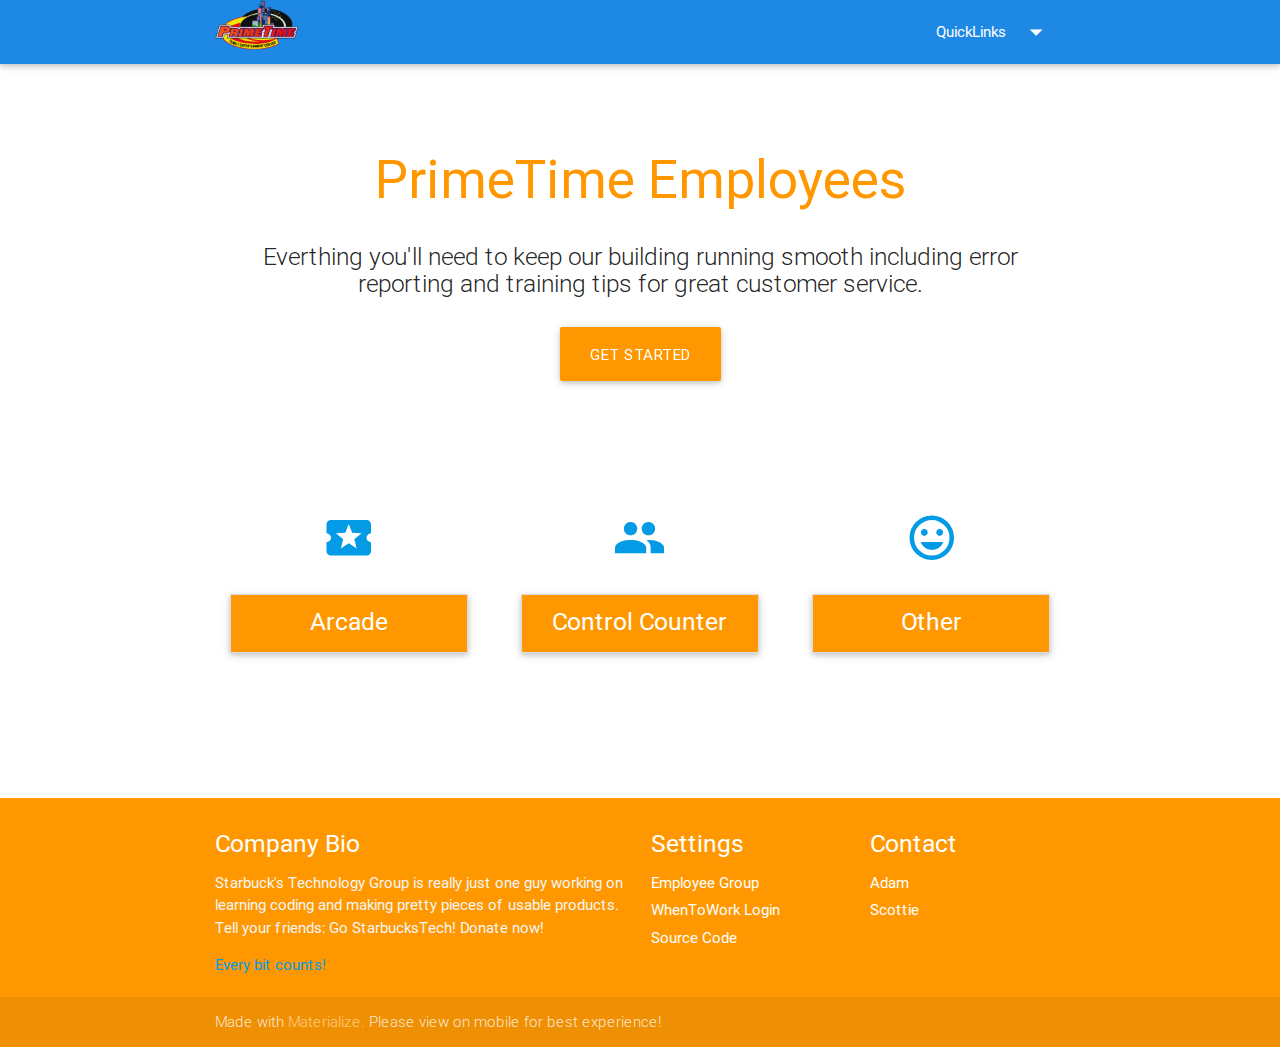
<file: index.html>
<!DOCTYPE html>
<html lang="en">
<head>
<meta charset="UTF-8">
  <meta http-equiv="Content-Type" content="text/html; charset=UTF-8"/>
  <meta name="viewport" content="width=device-width, initial-scale=1, maximum-scale=1.0, user-scalable=no"/>
  <title>PrimeTime Abilene Employees</title>
  <link rel="icon" href="img/ico.png">
  <!-- CSS  -->
  <link href="css/materialize.min.css" type="text/css" rel="stylesheet" media="screen,projection"/>
  <link href="css/style.css" type="text/css" rel="stylesheet" media="screen,projection"/>
</head>
<body>

  <!-- Dropdown Structure -->
  <ul id="dropdown1" class="dropdown-content">
    <li><a href="arcade/error"><i class="mdi-alert-error left tiny"></i>Arcade Errors</a></li>
    <li><a href="arcade/training"><i class="mdi-social-group-add left tiny"></i>Arcade Training</a></li>
    <li><a href="arcade/closing"><i class="mdi-device-access-time left tiny"></i>Arcade Closing</a></li>
    <li class="divider"></li>
    <li><a href="cc/error"><i class="mdi-alert-error left tiny"></i>CC Errors</a></li>
    <li class="divider"></li>
    <li><a href="other/error"><i class="mdi-alert-error left tiny"></i>Other Errors</a></li>
  </ul>

  <nav class="blue darken-1" role="navigation">
    <div class="container">
      <div class="nav-wrapper">
        <a id="logo-container" href="." class="brand-logo"><img src="img/PTLogo.png" style="height:50px"></a>
        <ul class="right hide-on-med-and-down">
          <li><a class="dropdown-button" href="#!" data-activates="dropdown1">QuickLinks<i class="mdi-navigation-arrow-drop-down right"></i></a></li>
        </ul>

<!--begin mobile nav-->

      <ul id="slide-out" class="side-nav">
        <li><p class="center"><a href="."><i class="mdi-action-home medium"></i></a></p></li>
        <li class="no-padding">
          <ul class="collapsible collapsible-accordion">
            <li>
              <a class="collapsible-header">Arcade<i class="mdi-navigation-arrow-drop-down"></i></a>
              <div class="collapsible-body">
                <ul>
                  <li><a href="arcade/error"><i class="mdi-alert-error left small"></i>Error Reporting</a></li>
                  <li><a href="arcade/training"><i class="mdi-social-group-add left small"></i>Training Checklist</a></li>
                  <li><a href="arcade/closing"><i class="mdi-device-access-time left small"></i>Closing Procedures</a></li>
                </ul>
              </div>
            </li>
          </ul>
        </li>
        <li class="no-padding">
         <ul class="collapsible collapsible-accordion">
           <li>
             <a class="collapsible-header">Control Counter<i class="mdi-navigation-arrow-drop-down"></i></a>
             <div class="collapsible-body">
               <ul>
                 <li><a href="cc/error"><i class="mdi-alert-error left small"></i>Error Reporting</a></li>
                 <li><a href="cc/training"><i class="mdi-social-group-add left small"></i>Training Checklist</a></li>
                 <li><a href="cc/closing"><i class="mdi-device-access-time left small"></i>Closing Procedures</a></li>
               </ul>
             </div>
           </li>
         </ul>
       </li>
       <li class="no-padding">
         <ul class="collapsible collapsible-accordion">
           <li>
             <a class="collapsible-header">Other<i class="mdi-navigation-arrow-drop-down"></i></a>
             <div class="collapsible-body">
               <ul>
                 <li><a href="other/error"><i class="mdi-alert-error left small"></i>Error Reporting</a></li>
                 <li><a href="other/training"><i class="mdi-social-group-add left small"></i>Training Checklist</a></li>
                 <li><a href="other/closing"><i class="mdi-device-access-time left small"></i>Closing Procedures</a></li>
               </ul>
             </div>
           </li>
         </ul>
       </li>
     </ul>
 <a href="#" data-activates="slide-out" class="button-collapse"><i class="mdi-navigation-menu"></i></a>

<!--end mobile nav-->

      </div>
    </div>
  </nav> <!--end nav-->

  <div class="section no-pad-bot" id="index-banner">
    <div class="container">
      <br><br>
      <h2 class="header center orange-text">PrimeTime Employees</h2>
      <div class="row center">
        <h5 class="header col s12 light">Everthing you'll need to keep our building running smooth including error reporting and training tips for great customer service.</h5>
      </div>
      <div class="row center">
        <a href="#main-section" id="download-button" class="btn-large waves-effect waves-light orange">Get Started</a>
      </div>
      <br><br>

    </div> <!--end container-->
  </div> <!--end banner-->


  <div class="container">
    <div class="section" id="main-section">

      <!--   Icon Section   -->
<!--       <div class="row">
        <div class="col s12 m4">
          <div class="icon-block">
            <h2 class="center light-blue-text"><a href="arcade"><i class="mdi-maps-local-attraction"></i></a></h2>
            <h5 class="center"><a class="waves-effect waves-light orange btn tooltipped" data-position="bottom" data-delay="50" data-tooltip="Arcade is the best" href="arcade">Arcade</a></h5>

            <p class="light center">Arcade games, redemption, laser tag and bumper cars</p>
          </div>
        </div>

        <div class="col s12 m4">
          <div class="icon-block">
            <h2 class="center light-blue-text"><a href="cc"><i class="mdi-social-group"></i></a></h2>
            <h6 class="center"><a class="waves-effect waves-light orange btn tooltipped" data-position="bottom" data-delay="50" data-tooltip="Control Counter" href="cc">Control Counter</a></h6>

            <p class="light center">Bowling, point of sale, snack bar and NASCAR</p>
          </div>
        </div>

        <div class="col s12 m4">
          <div class="icon-block">
            <h2 class="center light-blue-text"><a href="other"><i class="mdi-social-mood"></i></a></h2>
            <h5 class="center"><a class="waves-effect waves-light orange btn tooltipped" data-position="bottom" data-delay="50" data-tooltip="Outdoors and stuff" href="other">Other</a></h5>

            <p class="light center">Go carts, batting cages, and everything else</p>
          </div>
        </div>
      </div> -->


      <div class="row">
        <div class="col s12 m4">
            <div class="icon-block">
              <h2 class="center light-blue-text"><a href="arcade"><i class="mdi-maps-local-attraction"></i></a></h2>
              <ul class="collapsible orange" data-collapsible="accordion">
                <li>
                  <div class="collapsible-header orange"><h5 style="color:white" class="center">Arcade</h5></div>
                  <div class="collapsible-body blue darken-1">
                  <p><a style="color:white;" href="arcade/error"><i class="mdi-alert-error left small"></i>Error Reporting</a></p>
                  <p><a style="color:white;" href="arcade/training"><i class="mdi-social-group-add left small"></i>Training Checklist</a></p>
                  <p><a style="color:white;" href="arcade/closing"><i class="mdi-device-access-time left small"></i>Closing Procedures</a></p>
                  </div>
                </li>
              </ul>
            </div>
        </div>
        <div class="col s12 m4">
            <div class="icon-block">
              <h2 class="center light-blue-text"><a href="cc"><i class="mdi-social-group"></i></a></h2>
              <ul class="collapsible orange" data-collapsible="accordion">
                <li>
                  <div class="collapsible-header orange"><h5 style="color:white" class="center">Control Counter</h5></div>
                  <div class="collapsible-body blue darken-1">
                    <p><a style="color:white;" href="cc/error"><i class="mdi-alert-error left small"></i>Error Reporting</a></p>
                    <p><a style="color:white;" href="cc/training"><i class="mdi-social-group-add left small"></i>Training Checklist</a></p>
                    <p><a style="color:white;" href="cc/closing"><i class="mdi-device-access-time left small"></i>Closing Procedures</a></p>
                  </div>
                </li>
              </ul>
            </div>
        </div>
        <div class="col s12 m4">
            <div class="icon-block">
              <h2 class="center light-blue-text"><a href="other"><i class="mdi-social-mood"></i></a></h2>
              <ul class="collapsible orange" data-collapsible="accordion">
                <li>
                  <div class="collapsible-header orange"><h5 style="color:white" class="center">Other</h5></div>
                  <div class="collapsible-body blue darken-1">
                    <p><a style="color:white;" href="other"><i class="mdi-action-explore left"></i>Other Stuff</a></p>
                  </div>
                </li>
              </ul>
            </div>
        </div>
      </div>

    </div><!--end main section-->
    <br><br>

    <div class="section">

    </div>
  </div> <!--end container-->

  <footer class="page-footer orange">
    <div class="container">
      <div class="row">
        <div class="col l6 s12">
          <h5 class="white-text">Company Bio</h5>
          <p class="grey-text text-lighten-4">Starbuck's Technology Group is really just one guy working on learning coding and making pretty pieces of usable products. Tell your friends: Go StarbucksTech! Donate now!</p>
          <a href="https://www.coinbase.com/checkouts/8bcd265e743884217968ab35f632f0fd" target="_blank">Every bit counts!</a>

        </div>
        <div class="col l3 s12">
          <h5 class="white-text">Settings</h5>
          <ul>
            <li style="padding-bottom:5px;"><a class="white-text" href='https://www.facebook.com/groups/228830403837342/'>Employee Group</a></li>
            <li style="padding-bottom:5px;"><a class="white-text" href='https://whentowork.com/logins.htm'>WhenToWork Login</a></li>
            <li><a class="white-text" href="https://github.com/starbuckstech/ptdev">Source Code</a></li>

          </ul>
        </div>
        <div class="col l3 s12">
          <h5 class="white-text">Contact</h5>
          <ul>
            <li style="padding-bottom:5px;"><a class="white-text" href="mailto:adam@starbuckstech.com">Adam</a></li>
            <li><a class="white-text" href="mailto:scottie@primetimeabilene.com">Scottie</a></li>
          </ul>
        </div>
      </div>
    </div>
    <div class="footer-copyright">
      <div class="container">
      Made with <a class="orange-text text-lighten-3" href="http://materializecss.com">Materialize.</a> Please view on mobile for best experience!
    </div>
  </footer>

  <!--  Scripts-->
  <script src="https://code.jquery.com/jquery-2.1.1.min.js"></script>
  <script src="js/materialize.min.js"></script>
  <script src="js/init.js"></script>

  </body>
</html>
</file>
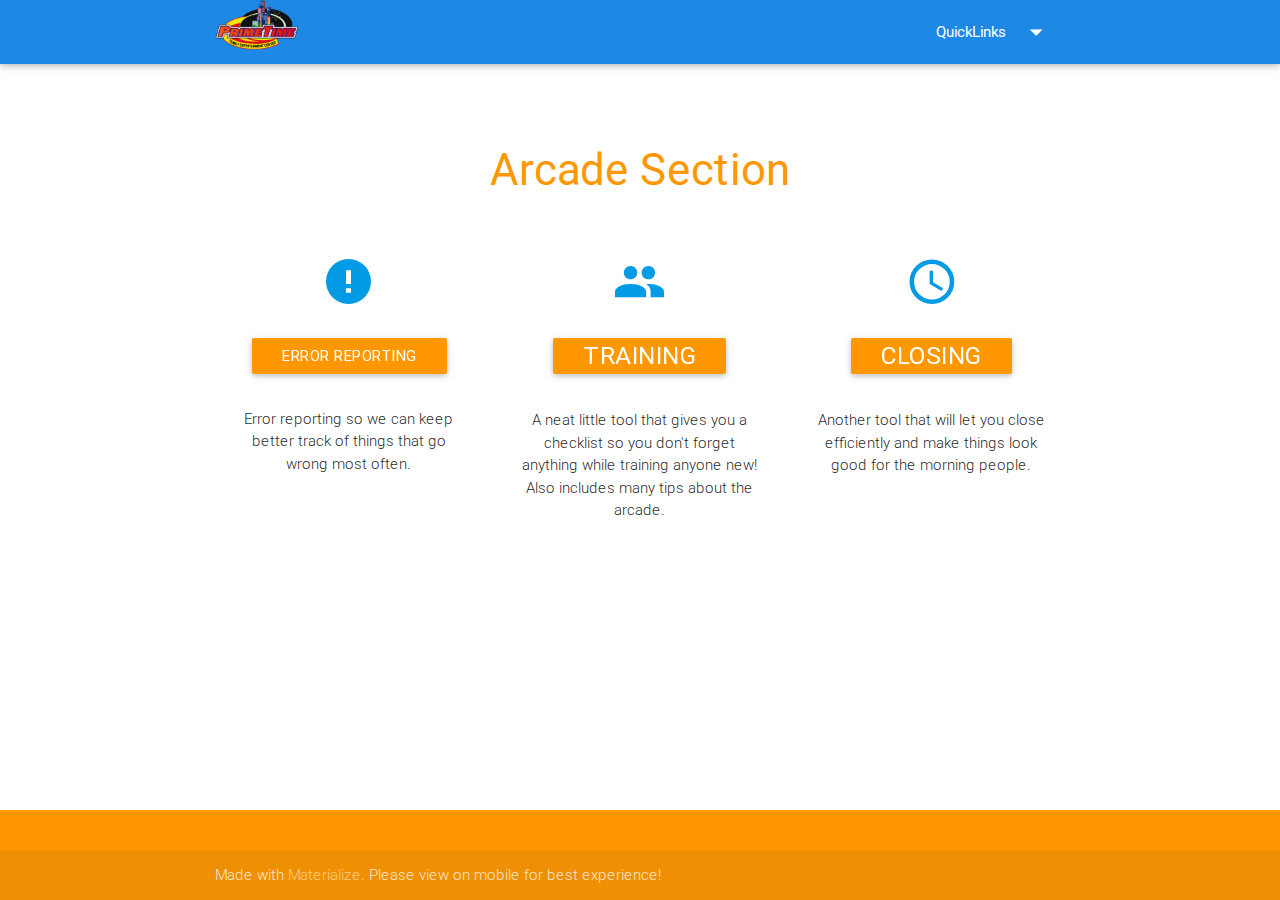
<file: arcade/index.html>
<!DOCTYPE html>
<html lang="en">
<head>
  <meta charset="UTF-8">
  <meta http-equiv="Content-Type" content="text/html; charset=UTF-8"/>
  <meta name="viewport" content="width=device-width, initial-scale=1, maximum-scale=1.0, user-scalable=no"/>
  <title>PrimeTime Abilene Employees</title>
  <link rel="icon" href="../img/ico.png">
  <!-- CSS  -->
  <link href="../css/materialize.min.css" type="text/css" rel="stylesheet" media="screen,projection"/>
  <link href="../css/style.css" type="text/css" rel="stylesheet" media="screen,projection"/>
</head>
<body>
<header>
  <script src="../header.js"></script>
</header>

<main>
  <div class="section no-pad-bot" id="index-banner">
    <div class="container">
      <br><br>
      <h3 class="header center orange-text">Arcade Section</h3>

    </div> <!--end container-->
  </div> <!--end banner-->


  <div class="container">
    <div class="section" id="main-section">

      <!--   Icon Section   -->
      <div class="row">
        <div class="col s12 m4">
          <div class="icon-block">
            <h2 class="center light-blue-text"><a href="error"><i class="mdi-alert-error"></i></a></h2>
            <h6 class="center"><a class="waves-effect waves-light orange btn" href="error">Error Reporting</a></h6>

            <p class="light center">Error reporting so we can keep better track of things that go wrong most often.</p>
          </div>
        </div>

        <div class="col s12 m4">
          <div class="icon-block">
            <h2 class="center light-blue-text"><a href="training"><i class="mdi-social-group"></i></a></h2>
            <h5 class="center"><a class="waves-effect waves-light orange btn" href="training">Training</a></h5>

            <p class="light center">A neat little tool that gives you a checklist so you don't forget anything while training anyone new! Also includes many tips about the arcade.</p>
          </div>
        </div>

        <div class="col s12 m4">
          <div class="icon-block">
            <h2 class="center light-blue-text"><a href="closing"><i class="mdi-device-access-time"></i></a></h2>
            <h5 class="center"><a class="waves-effect waves-light orange btn" href="closing">Closing</a></h5>

            <p class="light center">Another tool that will let you close efficiently and make things look good for the morning people.</p>
          </div>
        </div>
      </div>

    </div><!--end main section-->
    <br><br>

    <div class="section">

    </div>
  </div> <!--end container-->
</main>
  <footer class="page-footer orange">
    <script src="../footer.js"></script>
  </footer>

  <!--  Scripts-->
  <script src="https://code.jquery.com/jquery-2.1.1.min.js"></script>
  <script src="../js/materialize.min.js"></script>
  <script src="../js/init.js"></script>

  </body>
</html>
</file>
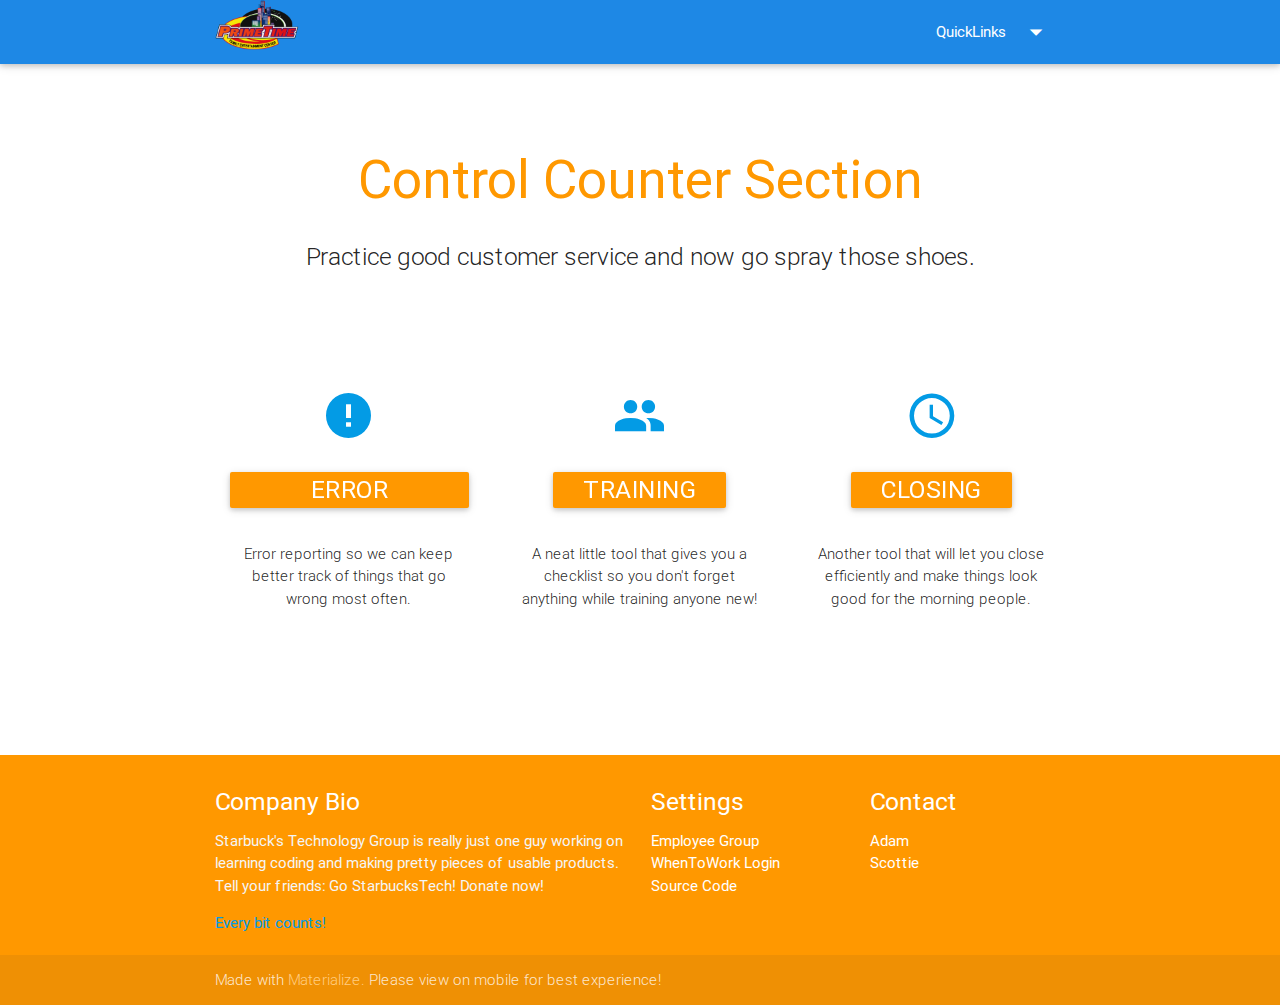
<file: cc/index.html>
<!DOCTYPE html>
<html lang="en">
<head>
  <meta charset="UTF-8">
  <meta http-equiv="Content-Type" content="text/html; charset=UTF-8"/>
  <meta name="viewport" content="width=device-width, initial-scale=1, maximum-scale=1.0, user-scalable=no"/>
  <title>PrimeTime Abilene Employees</title>
  <link rel="icon" href="../img/ico.png">
  <!-- CSS  -->
  <link href="../css/materialize.min.css" type="text/css" rel="stylesheet" media="screen,projection"/>
  <link href="../css/style.css" type="text/css" rel="stylesheet" media="screen,projection"/>
</head>
<body>

  <!-- Dropdown Structure -->
  <ul id="dropdown1" class="dropdown-content">
    <li><a href="../arcade/error"><i class="mdi-alert-error left tiny"></i>Arcade Errors</a></li>
    <li><a href="../arcade/training"><i class="mdi-social-group-add left tiny"></i>Arcade Training</a></li>
    <li><a href="../arcade/closing"><i class="mdi-device-access-time left tiny"></i>Arcade Closing</a></li>
    <li class="divider"></li>
    <li><a href="error"><i class="mdi-alert-error left tiny"></i>CC Errors</a></li>
    <li class="divider"></li>
    <li><a href="../other/error"><i class="mdi-alert-error left tiny"></i>Other Errors</a></li>
  </ul>

  <nav class="blue darken-1" role="navigation">
    <div class="container">
      <div class="nav-wrapper">
        <a id="logo-container" href="../" class="brand-logo"><img src="../img/PTLogo.png" style="height:50px"></a>
        <ul class="right hide-on-med-and-down">
          <li><a class="dropdown-button" href="#!" data-activates="dropdown1">QuickLinks<i class="mdi-navigation-arrow-drop-down right"></i></a></li>
        </ul>

<!--begin mobile nav-->

      <ul id="slide-out" class="side-nav">
        <li><p class="center"><a href="../"><i class="mdi-action-home medium"></i></a></p></li>
        <li class="no-padding">
          <ul class="collapsible collapsible-accordion">
            <li>
              <a class="collapsible-header">Arcade<i class="mdi-navigation-arrow-drop-down"></i></a>
              <div class="collapsible-body">
                <ul>
                  <li><a href="../arcade/error"><i class="mdi-alert-error left small"></i>Error Reporting</a></li>
                  <li><a href="../arcade/training"><i class="mdi-social-group-add left small"></i>Training Checklist</a></li>
                  <li><a href="../arcade/closing"><i class="mdi-device-access-time left small"></i>Closing Procedures</a></li>
                </ul>
              </div>
            </li>
          </ul>
        </li>
        <li class="no-padding">
         <ul class="collapsible collapsible-accordion">
           <li>
             <a class="collapsible-header">Control Counter<i class="mdi-navigation-arrow-drop-down"></i></a>
             <div class="collapsible-body">
               <ul>
                 <li><a href="error"><i class="mdi-alert-error left small"></i>Error Reporting</a></li>
                 <li><a href="training"><i class="mdi-social-group-add left small"></i>Training Checklist</a></li>
                 <li><a href="closing"><i class="mdi-device-access-time left small"></i>Closing Procedures</a></li>
               </ul>
             </div>
           </li>
         </ul>
       </li>
       <li class="no-padding">
         <ul class="collapsible collapsible-accordion">
           <li>
             <a class="collapsible-header">Other<i class="mdi-navigation-arrow-drop-down"></i></a>
             <div class="collapsible-body">
               <ul>
                 <li><a href="../other/error"><i class="mdi-alert-error left small"></i>Error Reporting</a></li>
                 <li><a href="../other/training"><i class="mdi-social-group-add left small"></i>Training Checklist</a></li>
                 <li><a href="../other/closing"><i class="mdi-device-access-time left small"></i>Closing Procedures</a></li>
               </ul>
             </div>
           </li>
         </ul>
       </li>
     </ul>
 <a href="#" data-activates="slide-out" class="button-collapse"><i class="mdi-navigation-menu"></i></a>

<!--end mobile nav-->

      </div>
    </div>
  </nav> <!--end nav-->

  <div class="section no-pad-bot" id="index-banner">
    <div class="container">
      <br><br>
      <h2 class="header center orange-text">Control Counter Section</h2>
      <div class="row center">
        <h5 class="header col s12 light">Practice good customer service and now go spray those shoes.</h5>
      </div>
      <br><br>

    </div> <!--end container-->
  </div> <!--end banner-->


  <div class="container">
    <div class="section" id="main-section">

      <!--   Icon Section   -->
      <div class="row">
        <div class="col s12 m4">
          <div class="icon-block">
            <h2 class="center light-blue-text"><a href="error"><i class="mdi-alert-error"></i></a></h2>
            <h5 class="center"><a class="waves-effect waves-light orange btn" href="error">Error Reporting</a></h5>

            <p class="light center">Error reporting so we can keep better track of things that go wrong most often.</p>
          </div>
        </div>

        <div class="col s12 m4">
          <div class="icon-block">
            <h2 class="center light-blue-text"><a href="training"><i class="mdi-social-group"></i></a></h2>
            <h5 class="center"><a class="waves-effect waves-light orange btn" href="training">Training</a></h5>

            <p class="light center">A neat little tool that gives you a checklist so you don't forget anything while training anyone new!</p>
          </div>
        </div>

        <div class="col s12 m4">
          <div class="icon-block">
            <h2 class="center light-blue-text"><a href="closing"><i class="mdi-device-access-time"></i></a></h2>
            <h5 class="center"><a class="waves-effect waves-light orange btn" href="closing">Closing</a></h5>

            <p class="light center">Another tool that will let you close efficiently and make things look good for the morning people.</p>
          </div>
        </div>
      </div>

    </div><!--end main section-->
    <br><br>

    <div class="section">

    </div>
  </div> <!--end container-->

  <footer class="page-footer orange">
    <div class="container">
      <div class="row">
        <div class="col l6 s12">
          <h5 class="white-text">Company Bio</h5>
          <p class="grey-text text-lighten-4">Starbuck's Technology Group is really just one guy working on learning coding and making pretty pieces of usable products. Tell your friends: Go StarbucksTech! Donate now!</p>
          <a href="https://www.coinbase.com/checkouts/8bcd265e743884217968ab35f632f0fd" target="_blank">Every bit counts!</a>

        </div>
        <div class="col l3 s12">
          <h5 class="white-text">Settings</h5>
          <ul>
            <li><a class="white-text" href='https://www.facebook.com/groups/228830403837342/'>Employee Group</a></li>
            <li><a class="white-text" href='https://whentowork.com/logins.htm'>WhenToWork Login</a></li>
            <li><a class="white-text" href="https://github.com/starbuckstech/ptdev">Source Code</a></li>

          </ul>
        </div>
        <div class="col l3 s12">
          <h5 class="white-text">Contact</h5>
          <ul>
            <li><a class="white-text" href="mailto:adam@starbuckstech.com">Adam</a></li>
            <li><a class="white-text" href="mailto:scottie@primetimeabilene.com">Scottie</a></li>
          </ul>
        </div>
      </div>
    </div>
    <div class="footer-copyright">
      <div class="container">
      Made with <a class="orange-text text-lighten-3" href="http://materializecss.com">Materialize.</a> Please view on mobile for best experience!
    </div>
  </footer>

  <!--  Scripts-->
  <script src="https://code.jquery.com/jquery-2.1.1.min.js"></script>
  <script src="../js/materialize.min.js"></script>
  <script src="../js/init.js"></script>

  </body>
</html>
</file>
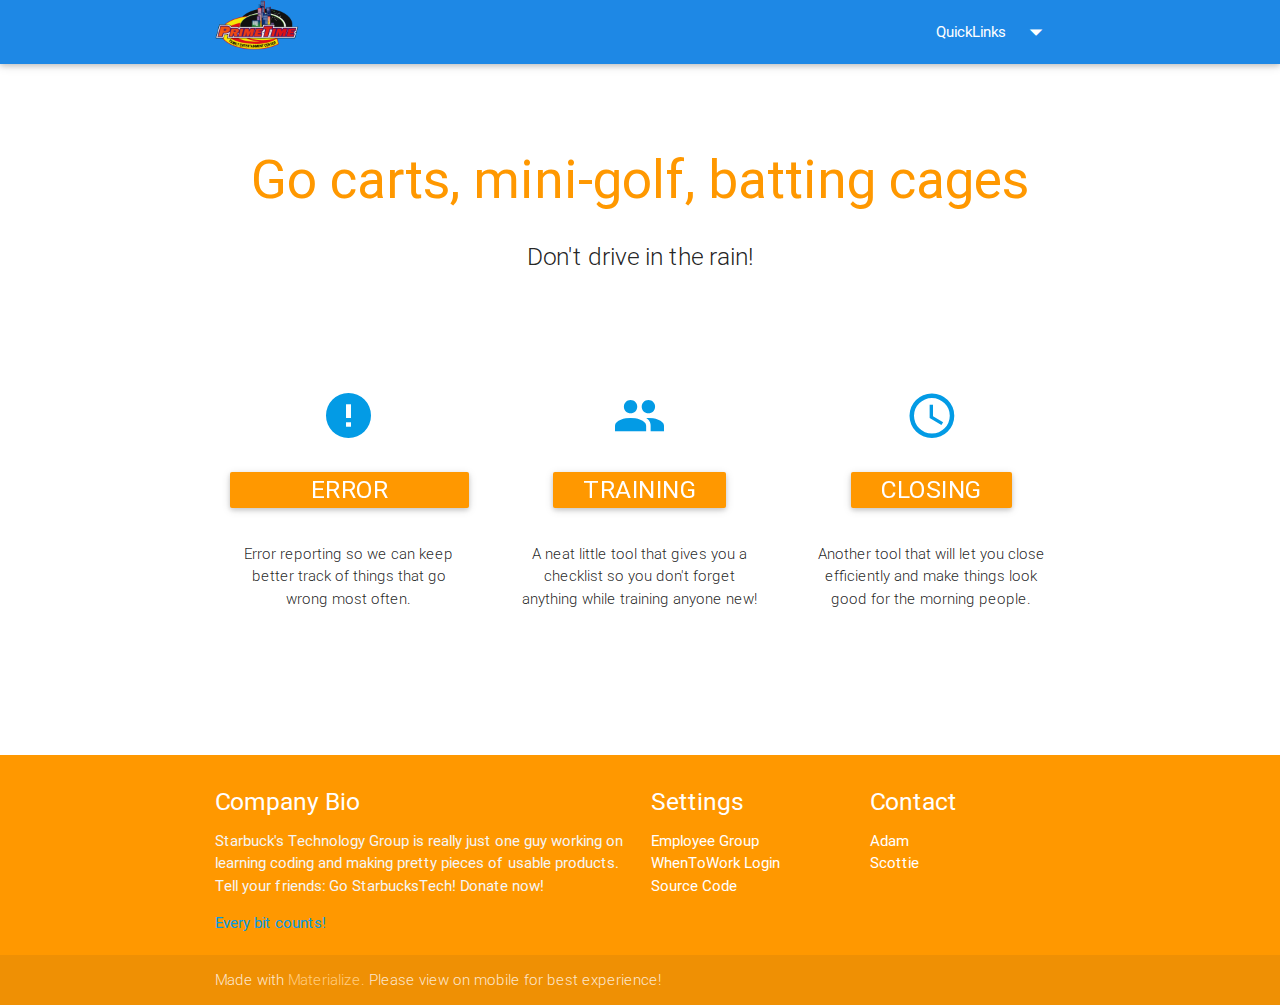
<file: other/index.html>
<!DOCTYPE html>
<html lang="en">
<head>
  <meta charset="UTF-8">
  <meta http-equiv="Content-Type" content="text/html; charset=UTF-8"/>
  <meta name="viewport" content="width=device-width, initial-scale=1, maximum-scale=1.0, user-scalable=no"/>
  <title>PrimeTime Abilene Employees</title>
  <link rel="icon" href="../img/ico.png">
  <!-- CSS  -->
  <link href="../css/materialize.min.css" type="text/css" rel="stylesheet" media="screen,projection"/>
  <link href="../css/style.css" type="text/css" rel="stylesheet" media="screen,projection"/>
</head>
<body>

  <!-- Dropdown Structure -->
  <ul id="dropdown1" class="dropdown-content">
    <li><a href="../arcade/error"><i class="mdi-alert-error left tiny"></i>Arcade Errors</a></li>
    <li><a href="../arcade/training"><i class="mdi-social-group-add left tiny"></i>Arcade Training</a></li>
    <li><a href="../arcade/closing"><i class="mdi-device-access-time left tiny"></i>Arcade Closing</a></li>
    <li class="divider"></li>
    <li><a href="../cc/error"><i class="mdi-alert-error left tiny"></i>CC Errors</a></li>
    <li class="divider"></li>
    <li><a href="error"><i class="mdi-alert-error left tiny"></i>Other Errors</a></li>
  </ul>

  <nav class="blue darken-1" role="navigation">
    <div class="container">
      <div class="nav-wrapper">
        <a id="logo-container" href="../" class="brand-logo"><img src="../img/PTLogo.png" style="height:50px"></a>
        <ul class="right hide-on-med-and-down">
          <li><a class="dropdown-button" href="#!" data-activates="dropdown1">QuickLinks<i class="mdi-navigation-arrow-drop-down right"></i></a></li>
        </ul>

<!--begin mobile nav-->

      <ul id="slide-out" class="side-nav">
        <li><p class="center"><a href="../"><i class="mdi-action-home medium"></i></a></p></li>
        <li class="no-padding">
          <ul class="collapsible collapsible-accordion">
            <li>
              <a class="collapsible-header">Arcade<i class="mdi-navigation-arrow-drop-down"></i></a>
              <div class="collapsible-body">
                <ul>
                  <li><a href="../arcade/error"><i class="mdi-alert-error left small"></i>Error Reporting</a></li>
                  <li><a href="../arcade/training"><i class="mdi-social-group-add left small"></i>Training Checklist</a></li>
                  <li><a href="../arcade/closing"><i class="mdi-device-access-time left small"></i>Closing Procedures</a></li>
                </ul>
              </div>
            </li>
          </ul>
        </li>
        <li class="no-padding">
         <ul class="collapsible collapsible-accordion">
           <li>
             <a class="collapsible-header">Control Counter<i class="mdi-navigation-arrow-drop-down"></i></a>
             <div class="collapsible-body">
               <ul>
                 <li><a href="../cc/error"><i class="mdi-alert-error left small"></i>Error Reporting</a></li>
                 <li><a href="../cc/training"><i class="mdi-social-group-add left small"></i>Training Checklist</a></li>
                 <li><a href="../cc/closing"><i class="mdi-device-access-time left small"></i>Closing Procedures</a></li>
               </ul>
             </div>
           </li>
         </ul>
       </li>
       <li class="no-padding">
         <ul class="collapsible collapsible-accordion">
           <li>
             <a class="collapsible-header">Other<i class="mdi-navigation-arrow-drop-down"></i></a>
             <div class="collapsible-body">
               <ul>
                 <li><a href="error"><i class="mdi-alert-error left small"></i>Error Reporting</a></li>
                 <li><a href="training"><i class="mdi-social-group-add left small"></i>Training Checklist</a></li>
                 <li><a href="closing"><i class="mdi-device-access-time left small"></i>Closing Procedures</a></li>
               </ul>
             </div>
           </li>
         </ul>
       </li>
     </ul>
 <a href="#" data-activates="slide-out" class="button-collapse"><i class="mdi-navigation-menu"></i></a>

<!--end mobile nav-->

      </div>
    </div>
  </nav> <!--end nav-->

  <div class="section no-pad-bot" id="index-banner">
    <div class="container">
      <br><br>
      <h2 class="header center orange-text">Go carts, mini-golf, batting cages</h2>
      <div class="row center">
        <h5 class="header col s12 light">Don't drive in the rain!</h5>
      </div>
      <br><br>

    </div> <!--end container-->
  </div> <!--end banner-->


  <div class="container">
    <div class="section" id="main-section">

      <!--   Icon Section   -->
      <div class="row">
        <div class="col s12 m4">
          <div class="icon-block">
            <h2 class="center light-blue-text"><a href="error"><i class="mdi-alert-error"></i></a></h2>
            <h5 class="center"><a class="waves-effect waves-light orange btn" href="error">Error Reporting</a></h5>

            <p class="light center">Error reporting so we can keep better track of things that go wrong most often.</p>
          </div>
        </div>

        <div class="col s12 m4">
          <div class="icon-block">
            <h2 class="center light-blue-text"><a href="training"><i class="mdi-social-group"></i></a></h2>
            <h5 class="center"><a class="waves-effect waves-light orange btn" href="training">Training</a></h5>

            <p class="light center">A neat little tool that gives you a checklist so you don't forget anything while training anyone new!</p>
          </div>
        </div>

        <div class="col s12 m4">
          <div class="icon-block">
            <h2 class="center light-blue-text"><a href="closing"><i class="mdi-device-access-time"></i></a></h2>
            <h5 class="center"><a class="waves-effect waves-light orange btn" href="closing">Closing</a></h5>

            <p class="light center">Another tool that will let you close efficiently and make things look good for the morning people.</p>
          </div>
        </div>
      </div>

    </div><!--end main section-->
    <br><br>

    <div class="section">

    </div>
  </div> <!--end container-->

  <footer class="page-footer orange">
    <div class="container">
      <div class="row">
        <div class="col l6 s12">
          <h5 class="white-text">Company Bio</h5>
          <p class="grey-text text-lighten-4">Starbuck's Technology Group is really just one guy working on learning coding and making pretty pieces of usable products. Tell your friends: Go StarbucksTech! Donate now!</p>
          <a href="https://www.coinbase.com/checkouts/8bcd265e743884217968ab35f632f0fd" target="_blank">Every bit counts!</a>

        </div>
        <div class="col l3 s12">
          <h5 class="white-text">Settings</h5>
          <ul>
            <li><a class="white-text" href='https://www.facebook.com/groups/228830403837342/'>Employee Group</a></li>
            <li><a class="white-text" href='https://whentowork.com/logins.htm'>WhenToWork Login</a></li>
            <li><a class="white-text" href="https://github.com/starbuckstech/ptdev">Source Code</a></li>

          </ul>
        </div>
        <div class="col l3 s12">
          <h5 class="white-text">Contact</h5>
          <ul>
            <li><a class="white-text" href="mailto:adam@starbuckstech.com">Adam</a></li>
            <li><a class="white-text" href="mailto:scottie@primetimeabilene.com">Scottie</a></li>
          </ul>
        </div>
      </div>
    </div>
    <div class="footer-copyright">
      <div class="container">
      Made with <a class="orange-text text-lighten-3" href="http://materializecss.com">Materialize.</a> Please view on mobile for best experience!
    </div>
  </footer>

  <!--  Scripts-->
  <script src="https://code.jquery.com/jquery-2.1.1.min.js"></script>
  <script src="../js/materialize.min.js"></script>
  <script src="../js/init.js"></script>

  </body>
</html>
</file>
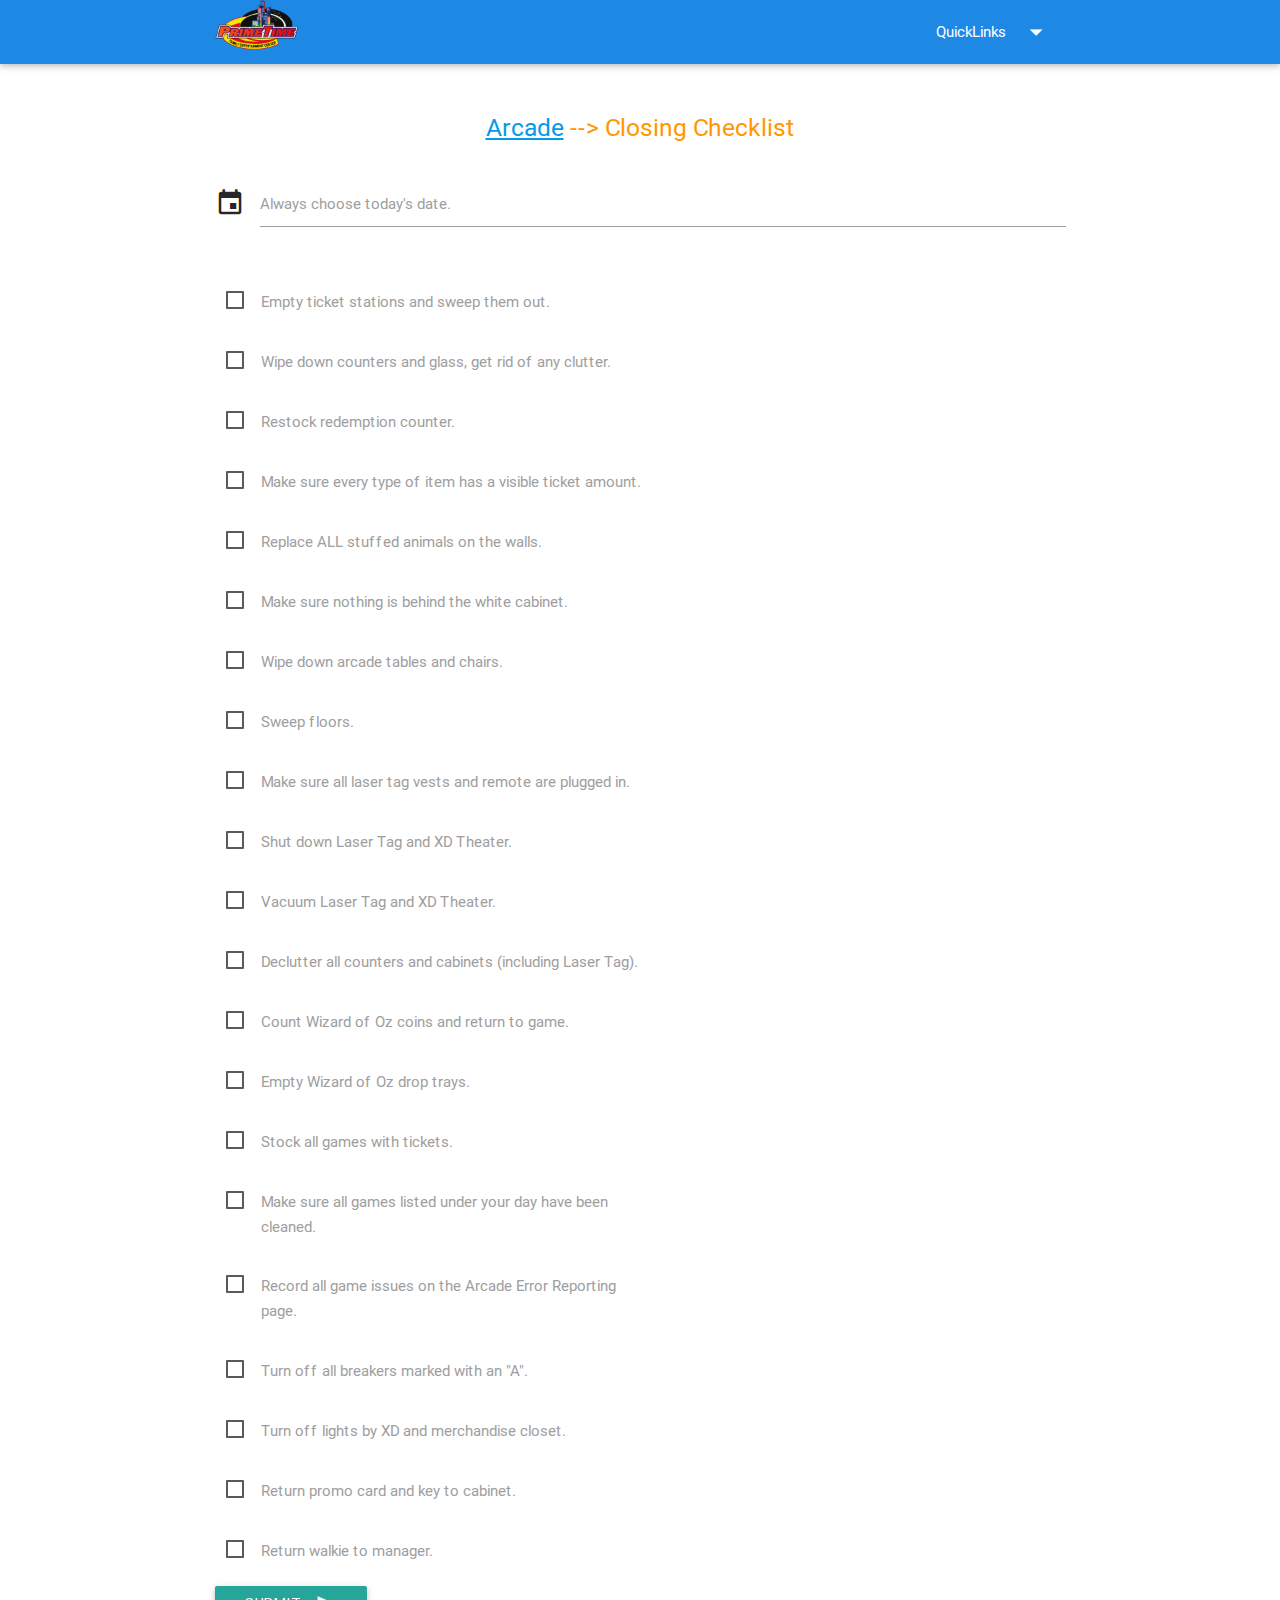
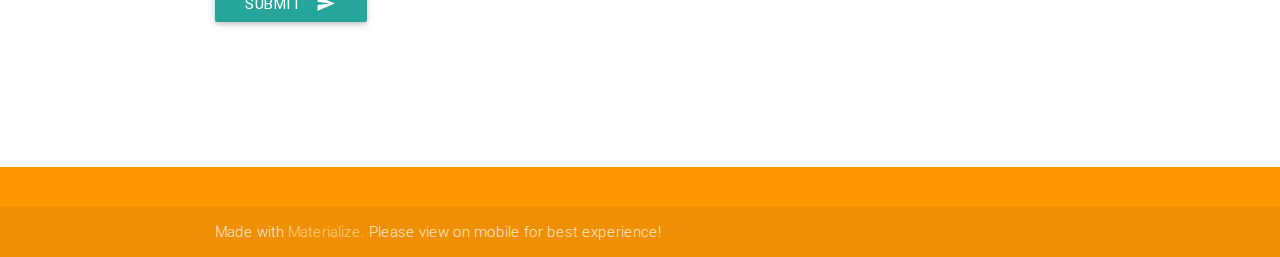
<file: arcade/closing/index.html>
<!DOCTYPE html>
<html lang="en">
<head>
  <meta charset="UTF-8">
  <meta http-equiv="Content-Type" content="text/html; charset=UTF-8"/>
  <meta name="viewport" content="width=device-width, initial-scale=1, maximum-scale=1.0, user-scalable=no"/>
  <title>PrimeTime Abilene Employees</title>
  <link rel="icon" href="../../img/ico.png">
  <!-- CSS  -->
  <link href="../../css/materialize.min.css" type="text/css" rel="stylesheet" media="screen,projection"/>
  <link href="../../css/style.css" type="text/css" rel="stylesheet" media="screen,projection"/>

  <script src="https://code.jquery.com/jquery-2.1.1.min.js"></script>
  <script src="name.js"></script>
</head>
<body>
<header>
  <script src="../../header2.js"></script>
</header>

<main>
  <div class="section no-pad-bot" id="index-banner">
    <div class="container">
      <br>
      <h5 class="header center orange-text"><a href="../" style="text-decoration: underline;">Arcade</a> --> Closing Checklist</h5>

    </div> <!--end container-->
  </div> <!--end banner-->



  <div class="container">
    <div class="section" id="main-section">

      <!--   Icon Section   -->
      
      <!-- <p>Step 1: Choose a date <br> Step 2: Fill out the Arcade Closing form.</p> -->
        <form class="col s12">
          <div class="row">
          <div class="input-field col s12">
            <i class="mdi-action-event large prefix"></i><input type="date" class="datepicker">
            <label for="datepick">Always choose today's date.</label>
          </div>
          </div>

          <div class="row">
            <div class="input-field col s12 m6 l6">
              <input type="checkbox" id="closing1" onChange="nameBox1()"/>
              <label for="closing1">Empty ticket stations and sweep them out.</label>
            </div>
            <div class="input-field col s12 m6 l6">
              <input type="text" id="closingtext1" class=""/>
              <label for="closingtext1" id="closingtext1label">Name</label>
            </div>
          </div>
          
          <div class="row">
            <div class="input-field col s12 m6 l6">
              <input type="checkbox" id="closing2" onChange="nameBox2()"/>
              <label for="closing2">Wipe down counters and glass, get rid of any clutter.</label>
            </div>
            <div class="input-field col s12 m6 l6">
              <input type="text" id="closingtext2" class=""/>
              <label for="closingtext2" id="closingtext2label">Name</label>
            </div>
          </div>
     
          <div class="row">
            <div class="input-field col s12 m6 l6">
              <input type="checkbox" id="closing3" onChange="nameBox3()"/>
              <label for="closing3">Restock redemption counter.</label>
            </div>
            <div class="input-field col s12 m6 l6">
              <input type="text" id="closingtext3" class=""/>
              <label for="closingtext" id="closingtext3label">Name</label>
              </div>
            </div>

          <div class="row">
            <div class="input-field col s12 m6 l6">
              <input type="checkbox" id="closing4" onChange="nameBox4()" />
              <label for="closing4">Make sure every type of item has a visible ticket amount.</label>
            </div>
            <div class="input-field col s12 m6 l6">
              <input type="text" id="closingtext4" class=""/>
              <label for="closingtext" id="closingtext4label">Name</label>
            </div>
          </div>

          <div class="row">
            <div class="input-field col s12 m6 l6">
              <input type="checkbox" id="closing5" onChange="nameBox5()" />
              <label for="closing5">Replace ALL stuffed animals on the walls.</label>
            </div>
            <div class="input-field col s12 m6 l6">
              <input type="text" id="closingtext5" class=""/>
              <label for="closingtext" id="closingtext5label">Name</label>
            </div>
          </div>

          <div class="row">
            <div class="input-field col s12 m6 l6">
              <input type="checkbox" id="closing6" onChange="nameBox6()" />
              <label for="closing6">Make sure nothing is behind the white cabinet.</label>
            </div>
            <div class="input-field col s12 m6 l6">
              <input type="text" id="closingtext6" class=""/>
              <label for="closingtext" id="closingtext6label">Name</label>
            </div>
          </div>

          <div class="row">
            <div class="input-field col s12 m6 l6">
              <input type="checkbox" id="closing7" onChange="nameBox7()" />
              <label for="closing7">Wipe down arcade tables and chairs.</label>
            </div>
            <div class="input-field col s12 m6 l6">
              <input type="text" id="closingtext7" class=""/>
              <label for="closingtext" id="closingtext7label">Name</label>
            </div>
          </div>

          <div class="row">
            <div class="input-field col s12 m6 l6">
              <input type="checkbox" id="closing8" onChange="nameBox8()" />
              <label for="closing8">Sweep floors.</label>
            </div>
            <div class="input-field col s12 m6 l6">
              <input type="text" id="closingtext8" class=""/>
              <label for="closingtext" id="closingtext8label">Name</label>
            </div>
          </div>

          <div class="row">
            <div class="input-field col s12 m6 l6">
              <input type="checkbox" id="closing9" onChange="nameBox9()" />
              <label for="closing9">Make sure all laser tag vests and remote are plugged in.</label>
            </div>
            <div class="input-field col s12 m6 l6">
              <input type="text" id="closingtext9" class=""/>
              <label for="closingtext" id="closingtext9label">Name</label>
            </div>
          </div>

          <div class="row">
            <div class="input-field col s12 m6 l6">
              <input type="checkbox" id="closing10" onChange="nameBox10()" />
              <label for="closing10">Shut down Laser Tag and XD Theater.</label>
            </div>
            <div class="input-field col s12 m6 l6">
              <input type="text" id="closingtext10" class=""/>
              <label for="closingtext" id="closingtext10label">Name</label>
            </div>
          </div>

            <div class="row">
            <div class="input-field col s12 m6 l6">
              <input type="checkbox" id="closing11" onChange="nameBox11()" />
              <label for="closing11">Vacuum Laser Tag and XD Theater.</label>
            </div>
            <div class="input-field col s12 m6 l6">
              <input type="text" id="closingtext11" class=""/>
              <label for="closingtext" id="closingtext11label">Name</label>
            </div>
          </div>

          <div class="row">
            <div class="input-field col s12 m6 l6">
              <input type="checkbox" id="closing12" onChange="nameBox12()" />
              <label for="closing12">Declutter all counters and cabinets (including Laser Tag).</label>
            </div>
            <div class="input-field col s12 m6 l6">
              <input type="text" id="closingtext12" class=""/>
              <label for="closingtext" id="closingtext12label">Name</label>
            </div>
          </div>

          <div class="row">
            <div class="input-field col s12 m6 l6">
              <input type="checkbox" id="closing13" onChange="nameBox13()" />
              <label for="closing13">Count Wizard of Oz coins and return to game.</label>
            </div>
            <div class="input-field col s12 m6 l6">
              <input type="text" id="closingtext13" class=""/>
              <label for="closingtext" id="closingtext13label">Name</label>
            </div>
          </div>

          <div class="row">
            <div class="input-field col s12 m6 l6">
              <input type="checkbox" id="closing14" onChange="nameBox14()" />
              <label for="closing14">Empty Wizard of Oz drop trays.</label>
            </div>
            <div class="input-field col s12 m6 l6">
              <input type="text" id="closingtext14" class=""/>
              <label for="closingtext" id="closingtext14label">Name</label>
            </div>
          </div>

          <div class="row">
            <div class="input-field col s12 m6 l6">
              <input type="checkbox" id="closing15" onChange="nameBox15()" />
              <label for="closing15">Stock all games with tickets.</label>
            </div>
            <div class="input-field col s12 m6 l6">
              <input type="text" id="closingtext15" class=""/>
              <label for="closingtext" id="closingtext15label">Name</label>
            </div>
          </div>

          <div class="row">
            <div class="input-field col s12 m6 l6">
              <input type="checkbox" id="closing16" onChange="nameBox16()" />
              <label for="closing16">Make sure all games listed under your day have been cleaned.</label>
            </div>
            <div class="input-field col s12 m6 l6">
              <input type="text" id="closingtext16" class=""/>
              <label for="closingtext" id="closingtext16label">Name</label>
            </div>
          </div>

          <div class="row">
            <div class="input-field col s12 m6 l6">
              <input type="checkbox" id="closing17" onChange="nameBox17()" />
              <label for="closing17">Record all game issues on the Arcade Error Reporting page.</label>
            </div>
            <div class="input-field col s12 m6 l6">
              <input type="text" id="closingtext17" class=""/>
              <label for="closingtext" id="closingtext17label">Name</label>
            </div>
          </div>

          <div class="row">
            <div class="input-field col s12 m6 l6">
              <input type="checkbox" id="closing18" onChange="nameBox18()" />
              <label for="closing18">Turn off all breakers marked with an "A".</label>
            </div>
            <div class="input-field col s12 m6 l6">
              <input type="text" id="closingtext18" class=""/>
              <label for="closingtext" id="closingtext18label">Name</label>
            </div>
          </div>

          <div class="row">
            <div class="input-field col s12 m6 l6">
              <input type="checkbox" id="closing19" onChange="nameBox19()" />
              <label for="closing19">Turn off lights by XD and merchandise closet.</label>
            </div>
            <div class="input-field col s12 m6 l6">
              <input type="text" id="closingtext19" class=""/>
              <label for="closingtext" id="closingtext19label">Name</label>
            </div>
          </div>

          <div class="row">
            <div class="input-field col s12 m6 l6">
              <input type="checkbox" id="closing20" onChange="nameBox20()" />
              <label for="closing20">Return promo card and key to cabinet.</label>
            </div>
            <div class="input-field col s12 m6 l6">
              <input type="text" id="closingtext20" class=""/>
              <label for="closingtext" id="closingtext20label">Name</label>
            </div>
          </div>

          <div class="row">
            <div class="input-field col s12 m6 l6">
              <input type="checkbox" id="closing21" onChange="nameBox21()" />
              <label for="closing21">Return walkie to manager.</label>
            </div>
            <div class="input-field col s12 m6 l6">
              <input type="text" id="closingtext21" class=""/>
              <label for="closingtext" id="closingtext21label">Name</label>
            </div>
          </div>
        <div class="row">
          <div class="input-field col s12">
          <button class="btn waves-effect waves-light" type="submit" name="action">Submit
          <i class="mdi-content-send right"></i>
          </button>
          </div>
        </div>
        </form>
      

    </div><!--end main section-->
    <br><br>

    <div class="section">

    </div>
  </div> <!--end container-->
</main>
<footer class="page-footer orange">
  <script src="../../footer.js"></script>
</footer>

  <!--  Scripts-->

  <script src="../../js/materialize.min.js"></script>
  <script src="../../js/init.js"></script>

  </body>
</html>
</file>
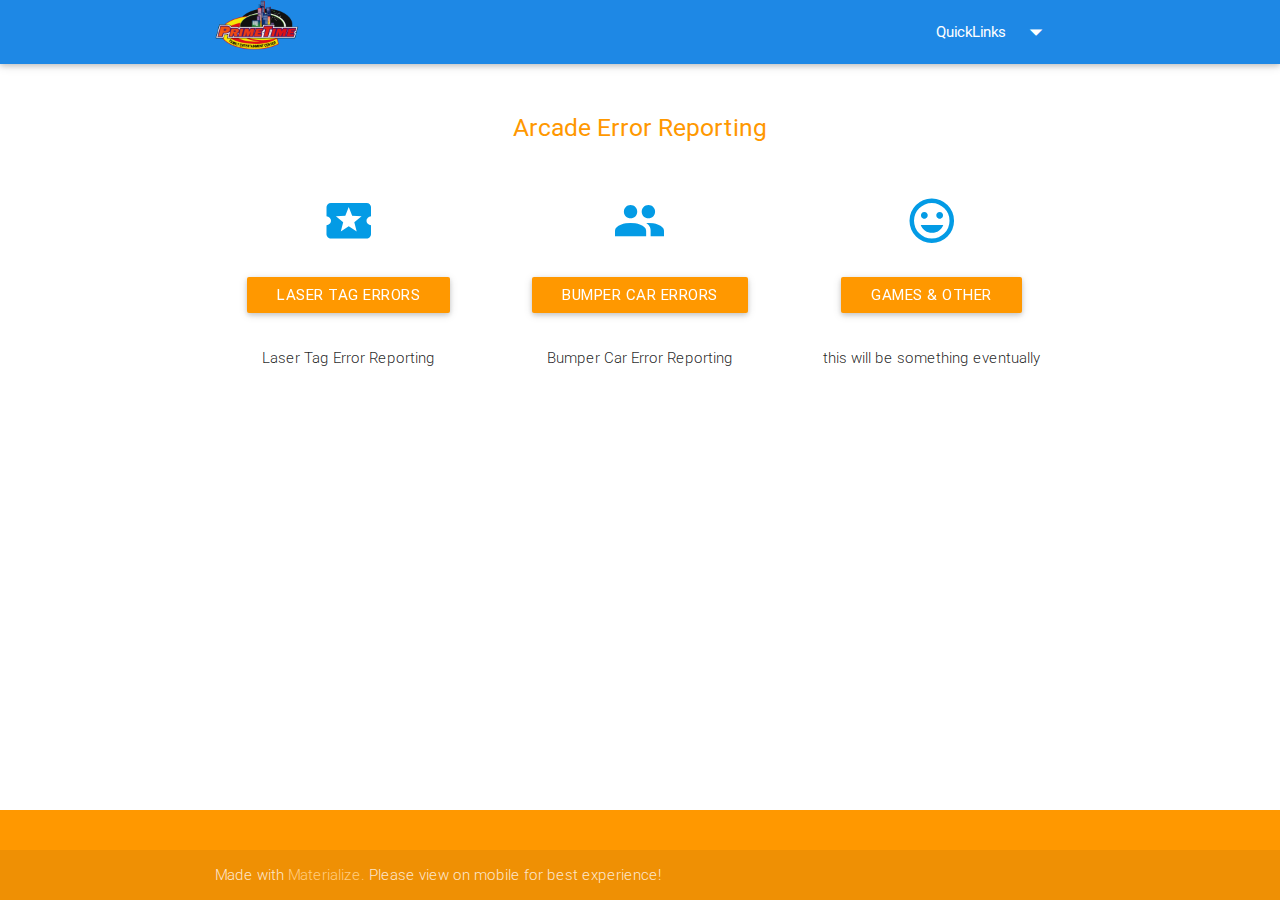
<file: arcade/error/index.html>
<!DOCTYPE html>
<html lang="en">
<head>
  <meta charset="UTF-8">
  <meta http-equiv="Content-Type" content="text/html; charset=UTF-8"/>
  <meta name="viewport" content="width=device-width, initial-scale=1, maximum-scale=1.0, user-scalable=no"/>
  <title>PrimeTime Abilene Employees</title>
  <link rel="icon" href="../../img/ico.png">
  <!-- CSS  -->
  <link href="../../css/materialize.min.css" type="text/css" rel="stylesheet" media="screen,projection"/>
  <link href="../../css/style.css" type="text/css" rel="stylesheet" media="screen,projection"/>
</head>
<body>
<header>
  <script src="../../header2.js"></script>
</header>

<main>
  <div class="section no-pad-bot" id="index-banner">
    <div class="container">
      <br>
      <h5 class="header center orange-text">Arcade Error Reporting</h5>

    </div> <!--end container-->
  </div> <!--end banner-->

  <div class="container">
    <div class="section" id="main-section">

      <!--   Icon Section   -->
      <div class="row">
        <div class="col s12 m4">
          <div class="icon-block">
            <h2 class="center light-blue-text"><a href="#"><i class="mdi-maps-local-attraction"></i></a></h2>
            <h6 class="center"><a class="waves-effect waves-light orange btn" href="laserTag.html">Laser Tag Errors</a></h6> <!--https://docs.google.com/forms/d/1ELefS6RUAT2ceAwQKHHlg8KzJkOuHR_Fkn--Hg_S3gA/viewform-->

            <p class="light center">Laser Tag Error Reporting</p>
          </div>
        </div>

        <div class="col s12 m4">
          <div class="icon-block">
            <h2 class="center light-blue-text"><a href="#"><i class="mdi-social-group"></i></a></h2>
            <h6 class="center"><a class="waves-effect waves-light orange btn" href="https://docs.google.com/forms/d/1xvqciUTfL4_HCS3b0dIbKgQMV_fOlrqS5WB8Y5im7ao/viewform">Bumper Car Errors</a></h6>

            <p class="light center">Bumper Car Error Reporting</p>
          </div>
        </div>

        <div class="col s12 m4">
          <div class="icon-block">
            <h2 class="center light-blue-text"><a href="#"><i class="mdi-social-mood"></i></a></h2>
            <h6 class="center"><a class="waves-effect waves-light orange btn" href="#">Games & Other</a></h6>

            <p class="light center">this will be something eventually</p>
          </div>
        </div>
      </div>

    </div><!--end main section-->
    <br><br>

    <div class="section">

    </div>
  </div> <!--end container-->
</main>
<footer class="page-footer orange">
  <script src="../../footer.js"></script>
</footer>

  <!--  Scripts-->
  <script src="https://code.jquery.com/jquery-2.1.1.min.js"></script>
  <script src="../../js/materialize.min.js"></script>
  <script src="../../js/init.js"></script>

  </body>
</html>
</file>
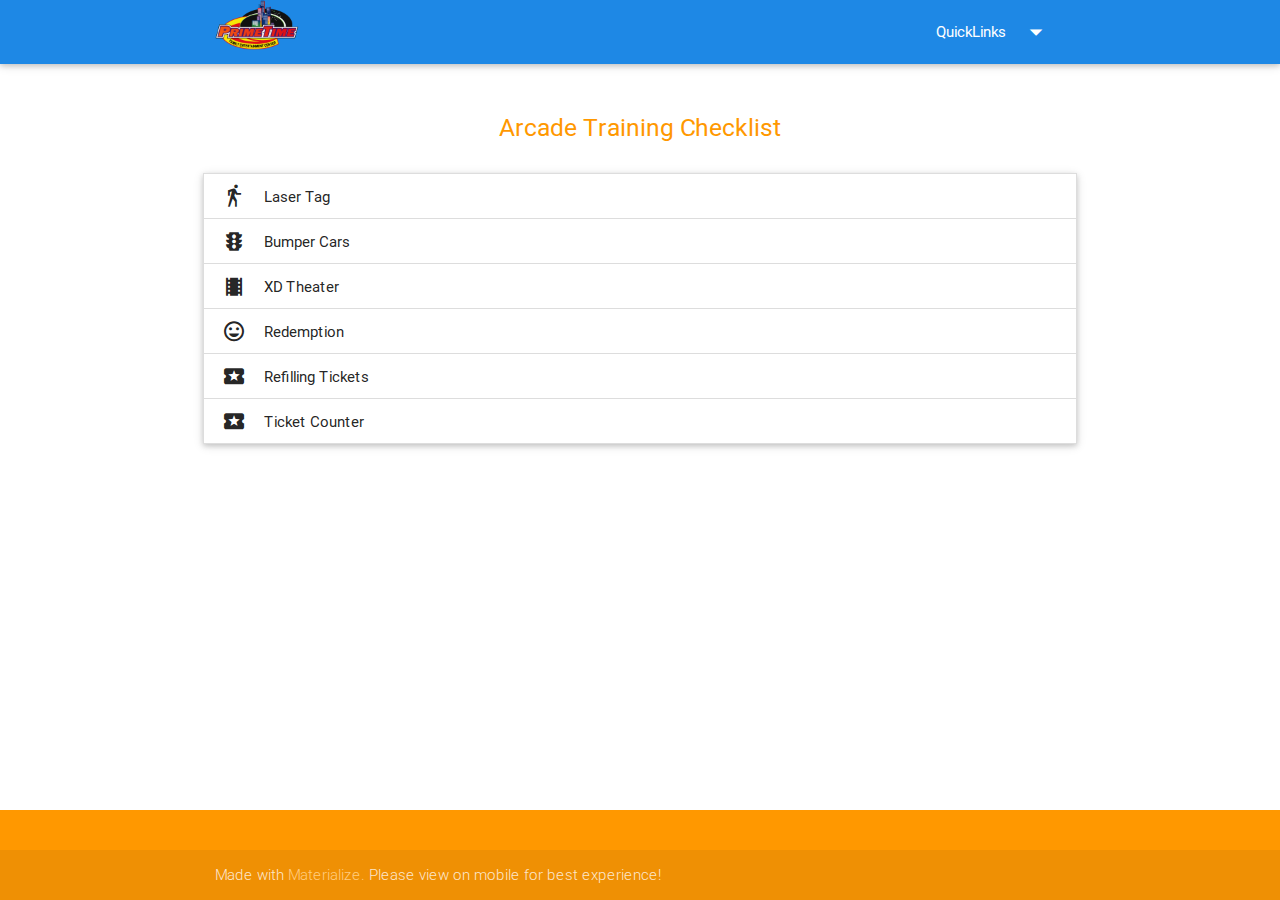
<file: arcade/training/index.html>
<!DOCTYPE html>
<html lang="en">
<head>
  <meta charset="UTF-8">
  <meta http-equiv="Content-Type" content="text/html; charset=UTF-8"/>
  <meta name="viewport" content="width=device-width, initial-scale=1, maximum-scale=1.0, user-scalable=no"/>
  <title>PrimeTime Abilene Employees</title>
  <link rel="icon" href="../../img/ico.png">
  <!-- CSS  -->
  <link href="../../css/materialize.min.css" type="text/css" rel="stylesheet" media="screen,projection"/>
  <link href="../../css/style.css" type="text/css" rel="stylesheet" media="screen,projection"/>
</head>
<body>
<header>
  <script src="../../header2.js"></script>
</header>

<main>
  <div class="section no-pad-bot" id="index-banner">
    <div class="container">
      <br>
      <h5 class="header center orange-text">Arcade Training Checklist</h5>

    </div> <!--end container-->
  </div> <!--end banner-->

  <div class="container">
    <div class="section" id="main-section">

      <!--   Icon Section   -->
      <div class="row">
          <ul class="collapsible" data-collapsible="accordion">
            <li>
              <div class="collapsible-header"><i class="mdi-maps-directions-walk"></i>Laser Tag</div>
              <div class="collapsible-body">
                <form>
                  <div class="myclass">
                    <input type="checkbox" id="laser1" />
                    <label for="laser1">Watch video, swipe cards, help them put on vests</label>
                  </div>
                  <div class="myclass">
                    <input type="checkbox" id="laser2" />
                    <label for="laser2">Reiterate no running, no physical contact</label>
                  </div>
                  <div class="myclass">
                    <input type="checkbox" id="laser3" />
                    <label for="laser3">Kick out if necessary</label>
                  </div>
                  <div class="myclass">
                    <input type="checkbox" id="laser4" />
                    <label for="laser4">Stay inside the ENTIRE time for insurance reasons and making sure no one gets hurt</label>
                  </div>
                  <div class="myclass">
                    <input type="checkbox" id="laser5" />
                    <label for="laser5">Scores are outside on the big TV</label>
                  </div>
                  <div class="myclass">
                    <input type="checkbox" id="laser6" />
                    <label for="laser6">Make the vests look nice before the next group because our customers like it when things look nice.</label>
                  </div>
                </form>
              </div>
            </li>
            <li>
              <div class="collapsible-header"><i class="mdi-maps-traffic"></i>Bumper Cars</div>
              <div class="collapsible-body">
                <form>
                  <div class="myclass">
                    <input type="checkbox" id="bumper1" />
                    <label for="bumper1">Swipe cards and check height minimum</label>
                  </div>
                  <div class="myclass">
                    <input type="checkbox" id="bumper2" />
                    <label for="bumper2">Push go to go once everyone has the strap on correctly</label>
                  </div>
                  <div class="myclass">
                    <input type="checkbox" id="bumper3" />
                    <label for="bumper3">Push stop if you really need to</label>
                  </div>
                  <div class="myclass">
                    <input type="checkbox" id="bumper4" />
                    <label for="bumper4">Otherwise, it will stop automatically</label>
                  </div>
                </form>
              </div>
            </li>
            <li>
              <div class="collapsible-header"><i class="mdi-action-theaters"></i>XD Theater</div>
              <div class="collapsible-body">
                <form>
                  <div class="myclass">
                    <input type="checkbox" id="xd1" />
                    <label for="xd1">Swipe cards and check height minimum</label>
                  </div>
                  <div class="myclass">
                    <input type="checkbox" id="xd2" />
                    <label for="xd2">Ask which movie they want to watch</label>
                  </div>
                  <div class="myclass">
                    <input type="checkbox" id="xd3" />
                    <label for="xd3">Give them glasses</label>
                  </div>
                  <div class="myclass">
                    <input type="checkbox" id="xd4" />
                    <label for="xd4">After they are all buckled up, start the movie and make sure all their seats move</label>
                  </div>
                  <div class="myclass">
                    <input type="checkbox" id="xd5" />
                    <label for="xd5">Clean the dirty glasses while you wait for them to finish</label>
                  </div>
                  <div class="myclass"> 
                    <input type="checkbox" id="xd6" />
                    <label for="xd6">Open the door and turn on the light as they finish.</label>
                  </div>
                </form>
              </div>
            </li>
            <li>
              <div class="collapsible-header"><i class="mdi-editor-insert-emoticon"></i>Redemption</div>
              <div class="collapsible-body"><form>
                  <div class="myclass">
                    <input type="checkbox" id="redemption1" />
                    <label for="redemption1">Try not to grab things off of the wall.</label>
                  </div>
                  <div class="myclass">
                    <input type="checkbox" id="redemption2" />
                    <label for="redemption2">Scan everything!!</label>
                  </div>
                  <div class="myclass">
                    <input type="checkbox" id="redemption3" />
                    <label for="redemption3">Count WOZ coins</label>
                  </div>
                  <div class="myclass">
                    <input type="checkbox" id="redemption4" />
                    <label for="redemption4">Keep the glass clean</label>
                  </div>
                  <div class="myclass">
                    <input type="checkbox" id="redemption5" />
                    <label for="redemption5">No drinks on the XD counter</label>
                  </div>
<!--                   <div>
                    <input type="checkbox" id="redemption6" />
                    <label for="redemption6"></label>
                  </div> -->
                </form></div>
            </li>
            <li>
              <div class="collapsible-header"><i class="mdi-maps-local-attraction"></i>Refilling Tickets</div>
              <div class="collapsible-body"><form>
                  <div class="myclass">
                    <input type="checkbox" id="tix1" />
                    <label for="tix1">3 different ticket dispenser types</label>
                  </div>
                  <div class="myclass">
                    <input type="checkbox" id="tix2" />
                    <label for="tix2">Filling tickets in each type</label>
                  </div>
                  <div class="myclass">
                    <input type="checkbox" id="tix3" />
                    <label for="tix3">Lick it and stick it!!!!!!</label>
                  </div>
                  <div class="myclass">
                    <input type="checkbox" id="tix4" />
                    <label for="tix4">Fixing jams</label>
                  </div>
                </form></div>
            </li>
            <li>
              <div class="collapsible-header"><i class="mdi-maps-local-attraction"></i>Ticket Counter</div>
              <div class="collapsible-body"><form>
                  <div class="myclass">
                    <input type="checkbox" id="count1" />
                    <label for="count1">Watch for the red light on top of the machine</label>
                  </div>
                  <div class="myclass">
                    <input type="checkbox" id="count2" />
                    <label for="count2">Fixing jams</label>
                  </div>
                </form></div>
            </li>
          </ul>
      </div>

    </div><!--end main section-->
    <br><br>

    <div class="section">

    </div>
  </div> <!--end container-->
</main>
<footer class="page-footer orange">
    <script src="../../footer.js"></script>
</footer>

  <!--  Scripts-->
  <script src="https://code.jquery.com/jquery-2.1.1.min.js"></script>
  <script src="../../js/materialize.min.js"></script>
  <script src="../../js/init.js"></script>

  </body>
</html>
</file>
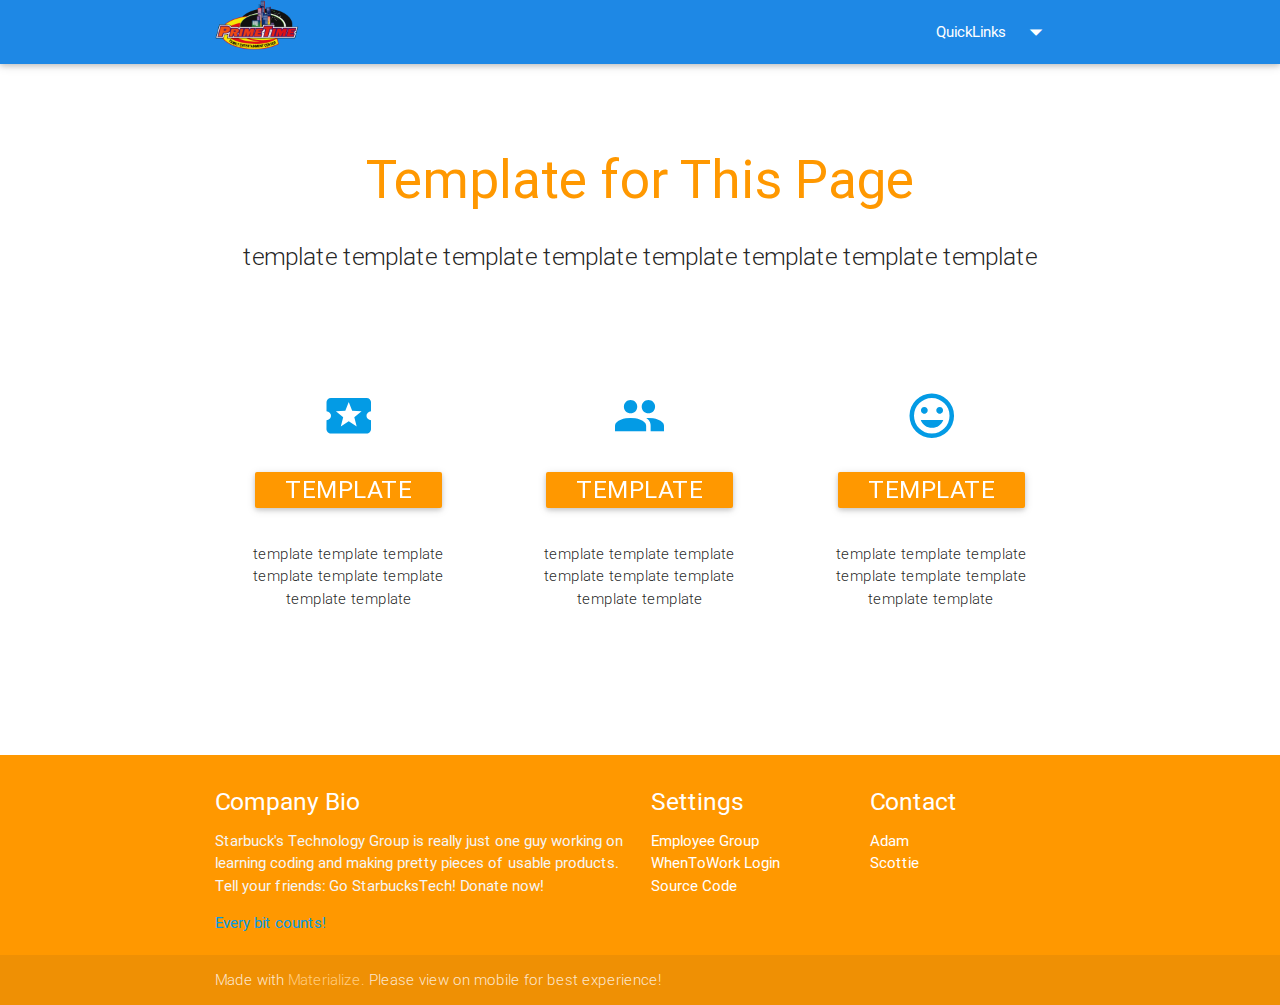
<file: cc/closing/index.html>
<!DOCTYPE html>
<html lang="en">
<head>
  <meta charset="UTF-8">
  <meta http-equiv="Content-Type" content="text/html; charset=UTF-8"/>
  <meta name="viewport" content="width=device-width, initial-scale=1, maximum-scale=1.0, user-scalable=no"/>
  <title>PrimeTime Abilene Employees</title>
  <link rel="icon" href="../../img/ico.png">
  <!-- CSS  -->
  <link href="../../css/materialize.min.css" type="text/css" rel="stylesheet" media="screen,projection"/>
  <link href="../../css/style.css" type="text/css" rel="stylesheet" media="screen,projection"/>
</head>
<body>

  <!-- Dropdown Structure -->
  <ul id="dropdown1" class="dropdown-content">
    <li><a href="../../arcade/error"><i class="mdi-alert-error left tiny"></i>Arcade Errors</a></li>
    <li><a href="../../arcade/training"><i class="mdi-social-group-add left tiny"></i>Arcade Training</a></li>
    <li><a href="../../arcade/closing"><i class="mdi-device-access-time left tiny"></i>Arcade Closing</a></li>
    <li class="divider"></li>
    <li><a href="../../cc/error"><i class="mdi-alert-error left tiny"></i>CC Errors</a></li>
    <li class="divider"></li>
    <li><a href="../error"><i class="mdi-alert-error left tiny"></i>Other Errors</a></li>
  </ul>

  <nav class="blue darken-1" role="navigation">
    <div class="container">
      <div class="nav-wrapper">
        <a id="logo-container" href="../../" class="brand-logo"><img src="../../img/PTLogo.png" style="height:50px"></a>
        <ul class="right hide-on-med-and-down">
          <li><a class="dropdown-button" href="#!" data-activates="dropdown1">QuickLinks<i class="mdi-navigation-arrow-drop-down right"></i></a></li>
        </ul>

<!--begin mobile nav-->

      <ul id="slide-out" class="side-nav">
        <li><p class="center"><a href="../../"><i class="mdi-action-home medium"></i></a></p></li>
        <li class="no-padding">
          <ul class="collapsible collapsible-accordion">
            <li>
              <a class="collapsible-header">Arcade<i class="mdi-navigation-arrow-drop-down"></i></a>
              <div class="collapsible-body">
                <ul>
                  <li><a href="../../arcade/error"><i class="mdi-alert-error left small"></i>Error Reporting</a></li>
                  <li><a href="../../arcade/training"><i class="mdi-social-group-add left small"></i>Training Checklist</a></li>
                  <li><a href="../../arcade/closing"><i class="mdi-device-access-time left small"></i>Closing Procedures</a></li>
                </ul>
              </div>
            </li>
          </ul>
        </li>
        <li class="no-padding">
         <ul class="collapsible collapsible-accordion">
           <li>
             <a class="collapsible-header">Control Counter<i class="mdi-navigation-arrow-drop-down"></i></a>
             <div class="collapsible-body">
               <ul>
                 <li><a href="../../cc/error"><i class="mdi-alert-error left small"></i>Error Reporting</a></li>
                 <li><a href="../../cc/training"><i class="mdi-social-group-add left small"></i>Training Checklist</a></li>
                 <li><a href="../../cc/closing"><i class="mdi-device-access-time left small"></i>Closing Procedures</a></li>
               </ul>
             </div>
           </li>
         </ul>
       </li>
       <li class="no-padding">
         <ul class="collapsible collapsible-accordion">
           <li>
             <a class="collapsible-header">Other<i class="mdi-navigation-arrow-drop-down"></i></a>
             <div class="collapsible-body">
               <ul>
                 <li><a href="../error"><i class="mdi-alert-error left small"></i>Error Reporting</a></li>
                 <li><a href="../training"><i class="mdi-social-group-add left small"></i>Training Checklist</a></li>
                 <li><a href="../closing"><i class="mdi-device-access-time left small"></i>Closing Procedures</a></li>
               </ul>
             </div>
           </li>
         </ul>
       </li>
     </ul>
 <a href="#" data-activates="slide-out" class="button-collapse"><i class="mdi-navigation-menu"></i></a>

<!--end mobile nav-->

      </div>
    </div>
  </nav> <!--end nav-->

  <div class="section no-pad-bot" id="index-banner">
    <div class="container">
      <br><br>
      <h2 class="header center orange-text">Template for This Page</h2>
      <div class="row center">
        <h5 class="header col s12 light">template template template template template template template template</h5>
      </div>
      <br><br>

    </div> <!--end container-->
  </div> <!--end banner-->


  <div class="container">
    <div class="section" id="main-section">

      <!--   Icon Section   -->
      <div class="row">
        <div class="col s12 m4">
          <div class="icon-block">
            <h2 class="center light-blue-text"><a href="#"><i class="mdi-maps-local-attraction"></i></a></h2>
            <h5 class="center"><a class="waves-effect waves-light orange btn" href="#">template</a></h5>

            <p class="light center">template template template template template template template template</p>
          </div>
        </div>

        <div class="col s12 m4">
          <div class="icon-block">
            <h2 class="center light-blue-text"><a href="#"><i class="mdi-social-group"></i></a></h2>
            <h5 class="center"><a class="waves-effect waves-light orange btn" href="#">template</a></h5>

            <p class="light center">template template template template template template template template</p>
          </div>
        </div>

        <div class="col s12 m4">
          <div class="icon-block">
            <h2 class="center light-blue-text"><a href="#"><i class="mdi-social-mood"></i></a></h2>
            <h5 class="center"><a class="waves-effect waves-light orange btn" href="#">template</a></h5>

            <p class="light center">template template template template template template template template</p>
          </div>
        </div>
      </div>

    </div><!--end main section-->
    <br><br>

    <div class="section">

    </div>
  </div> <!--end container-->

  <footer class="page-footer orange">
    <div class="container">
      <div class="row">
        <div class="col l6 s12">
          <h5 class="white-text">Company Bio</h5>
          <p class="grey-text text-lighten-4">Starbuck's Technology Group is really just one guy working on learning coding and making pretty pieces of usable products. Tell your friends: Go StarbucksTech! Donate now!</p>
          <a href="https://www.coinbase.com/checkouts/8bcd265e743884217968ab35f632f0fd" target="_blank">Every bit counts!</a>

        </div>
        <div class="col l3 s12">
          <h5 class="white-text">Settings</h5>
          <ul>
            <li><a class="white-text" href='https://www.facebook.com/groups/228830403837342/'>Employee Group</a></li>
            <li><a class="white-text" href='https://whentowork.com/logins.htm'>WhenToWork Login</a></li>
            <li><a class="white-text" href="https://github.com/starbuckstech/ptdev">Source Code</a></li>

          </ul>
        </div>
        <div class="col l3 s12">
          <h5 class="white-text">Contact</h5>
          <ul>
            <li><a class="white-text" href="mailto:adam@starbuckstech.com">Adam</a></li>
            <li><a class="white-text" href="mailto:scottie@primetimeabilene.com">Scottie</a></li>
          </ul>
        </div>
      </div>
    </div>
    <div class="footer-copyright">
      <div class="container">
      Made with <a class="orange-text text-lighten-3" href="http://materializecss.com">Materialize.</a> Please view on mobile for best experience!
    </div>
  </footer>

  <!--  Scripts-->
  <script src="https://code.jquery.com/jquery-2.1.1.min.js"></script>
  <script src="../../js/materialize.min.js"></script>
  <script src="../../js/init.js"></script>

  </body>
</html>
</file>
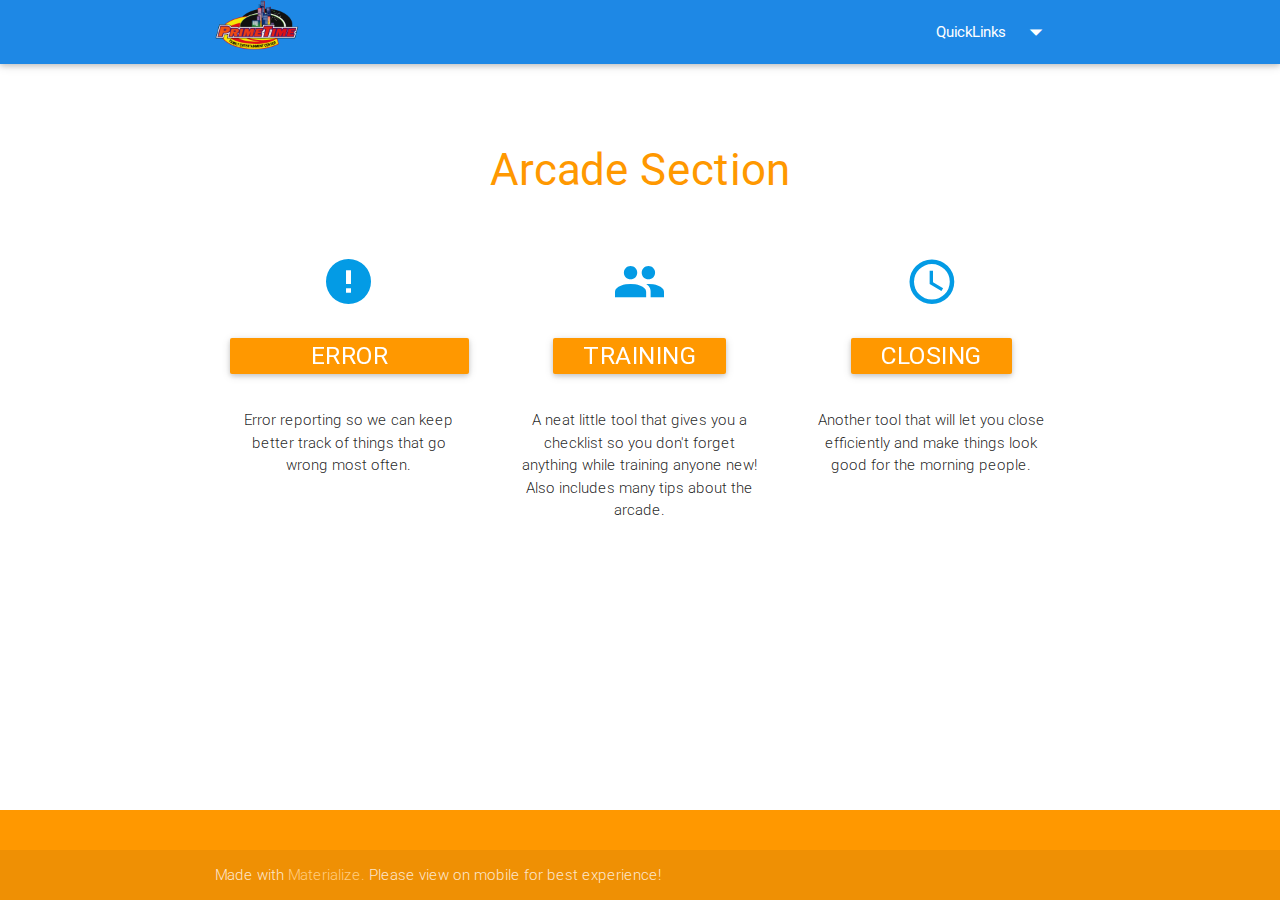
<file: arcade/index.old.html>
<!DOCTYPE html>
<html lang="en">
<head>
  <meta http-equiv="Content-Type" content="text/html; charset=UTF-8"/>
  <meta name="viewport" content="width=device-width, initial-scale=1, maximum-scale=1.0, user-scalable=no"/>
  <title>PrimeTime Abilene Employees</title>
  <link rel="icon" href="../img/ico.png">
  <!-- CSS  -->
  <link href="../css/materialize.min.css" type="text/css" rel="stylesheet" media="screen,projection"/>
  <link href="../css/style.css" type="text/css" rel="stylesheet" media="screen,projection"/>
</head>
<body>

  <!-- Dropdown Structure -->
  <ul id="dropdown1" class="dropdown-content">
    <li><a href="error"><i class="mdi-alert-error left tiny"></i>Arcade Errors</a></li>
    <li><a href="training"><i class="mdi-social-group-add left tiny"></i>Arcade Training</a></li>
    <li><a href="closing"><i class="mdi-device-access-time left tiny"></i>Arcade Closing</a></li>
    <li class="divider"></li>
    <li><a href="../cc/error"><i class="mdi-alert-error left tiny"></i>CC Errors</a></li>
    <li class="divider"></li>
    <li><a href="../other/error"><i class="mdi-alert-error left tiny"></i>Other Errors</a></li>
  </ul>
<header>
  <nav class="blue darken-1" role="navigation">
    <div class="container">
      <div class="nav-wrapper">
        <a id="logo-container" href="../" class="brand-logo"><img src="../img/PTLogo.png" style="height:50px"></a>
        <ul class="right hide-on-med-and-down">
          <li><a class="dropdown-button" href="#!" data-activates="dropdown1">QuickLinks<i class="mdi-navigation-arrow-drop-down right"></i></a></li>
        </ul>

<!--begin mobile nav-->

      <ul id="slide-out" class="side-nav">
        <li><p class="center"><a href="../"><i class="mdi-action-home medium"></i></a></p></li>
        <li class="no-padding">
          <ul class="collapsible collapsible-accordion">
            <li>
              <a class="collapsible-header">Arcade<i class="mdi-navigation-arrow-drop-down"></i></a>
              <div class="collapsible-body">
                <ul>
                  <li><a href="error"><i class="mdi-alert-error left small"></i>Error Reporting</a></li>
                  <li><a href="training"><i class="mdi-social-group-add left small"></i>Training Checklist</a></li>
                  <li><a href="closing"><i class="mdi-device-access-time left small"></i>Closing Procedures</a></li>
                </ul>
              </div>
            </li>
          </ul>
        </li>
        <li class="no-padding">
         <ul class="collapsible collapsible-accordion">
           <li>
             <a class="collapsible-header">Control Counter<i class="mdi-navigation-arrow-drop-down"></i></a>
             <div class="collapsible-body">
               <ul>
                 <li><a href="../cc/error"><i class="mdi-alert-error left small"></i>Error Reporting</a></li>
                 <li><a href="../cc/training"><i class="mdi-social-group-add left small"></i>Training Checklist</a></li>
                 <li><a href="../cc/closing"><i class="mdi-device-access-time left small"></i>Closing Procedures</a></li>
               </ul>
             </div>
           </li>
         </ul>
       </li>
       <li class="no-padding">
         <ul class="collapsible collapsible-accordion">
           <li>
             <a class="collapsible-header">Other<i class="mdi-navigation-arrow-drop-down"></i></a>
             <div class="collapsible-body">
               <ul>
                 <li><a href="../other/error"><i class="mdi-alert-error left small"></i>Error Reporting</a></li>
                 <li><a href="../other/training"><i class="mdi-social-group-add left small"></i>Training Checklist</a></li>
                 <li><a href="../other/closing"><i class="mdi-device-access-time left small"></i>Closing Procedures</a></li>
               </ul>
             </div>
           </li>
         </ul>
       </li>
     </ul>
 <a href="#" data-activates="slide-out" class="button-collapse"><i class="mdi-navigation-menu"></i></a>

<!--end mobile nav-->

      </div>
    </div>
  </nav> <!--end nav-->
</header>
<main>
  <div class="section no-pad-bot" id="index-banner">
    <div class="container">
      <br><br>
      <h3 class="header center orange-text">Arcade Section</h3>

    </div> <!--end container-->
  </div> <!--end banner-->


  <div class="container">
    <div class="section" id="main-section">

      <!--   Icon Section   -->
      <div class="row">
        <div class="col s12 m4">
          <div class="icon-block">
            <h2 class="center light-blue-text"><a href="error"><i class="mdi-alert-error"></i></a></h2>
            <h5 class="center"><a class="waves-effect waves-light orange btn" href="error">Error Reporting</a></h5>

            <p class="light center">Error reporting so we can keep better track of things that go wrong most often.</p>
          </div>
        </div>

        <div class="col s12 m4">
          <div class="icon-block">
            <h2 class="center light-blue-text"><a href="training"><i class="mdi-social-group"></i></a></h2>
            <h5 class="center"><a class="waves-effect waves-light orange btn" href="training">Training</a></h5>

            <p class="light center">A neat little tool that gives you a checklist so you don't forget anything while training anyone new! Also includes many tips about the arcade.</p>
          </div>
        </div>

        <div class="col s12 m4">
          <div class="icon-block">
            <h2 class="center light-blue-text"><a href="closing"><i class="mdi-device-access-time"></i></a></h2>
            <h5 class="center"><a class="waves-effect waves-light orange btn" href="closing">Closing</a></h5>

            <p class="light center">Another tool that will let you close efficiently and make things look good for the morning people.</p>
          </div>
        </div>
      </div>

    </div><!--end main section-->
    <br><br>

    <div class="section">

    </div>
  </div> <!--end container-->
</main>
  <footer class="page-footer orange">
    <div class="container">
      <div class="row">
        <div class="col l6 s12">
          <!-- <h5 class="white-text">Company Bio</h5>
          <p class="grey-text text-lighten-4">Starbuck's Technology Group is really just one guy working on learning coding and making pretty pieces of usable products. Tell your friends: Go StarbucksTech! Donate now!</p>
          <a href="https://www.coinbase.com/checkouts/8bcd265e743884217968ab35f632f0fd" target="_blank">Every bit counts!</a> -->

        </div>
        <div class="col l3 s12">
          <!-- <h5 class="white-text">Settings</h5>
          <ul>
            <li><a class="white-text" href='https://www.facebook.com/groups/228830403837342/'>Employee Group</a></li>
            <li><a class="white-text" href='https://whentowork.com/logins.htm'>WhenToWork Login</a></li>
            <li><a class="white-text" href="https://github.com/starbuckstech/ptdev">Source Code</a></li>

          </ul> -->
        </div>
        <div class="col l3 s12">
          <!-- <h5 class="white-text">Contact</h5>
          <ul>
            <li><a class="white-text" href="mailto:adam@starbuckstech.com">Adam</a></li>
            <li><a class="white-text" href="mailto:scottie@primetimeabilene.com">Scottie</a></li> -->
          </ul>
        </div>
      </div>
    </div>
    <div class="footer-copyright">
      <div class="container">
      Made with <a class="orange-text text-lighten-3" href="http://materializecss.com">Materialize.</a> Please view on mobile for best experience!
    </div>
  </footer>

  <!--  Scripts-->
  <script src="https://code.jquery.com/jquery-2.1.1.min.js"></script>
  <script src="../js/materialize.min.js"></script>
  <script src="../js/init.js"></script>

  </body>
</html>
</file>
<file: css/style.css>
/* Custom Stylesheet */
/**
 * Use this file to override Materialize files so you can update
 * the core Materialize files in the future
 *
 * Made By MaterializeCSS.com
 */

.icon-block {
  padding: 0 15px;
}

body {
     display: flex;
     min-height: 100vh;
     flex-direction: column;
}

main {
     flex: 1 0 auto;
}

.myclass {
	padding-top: 10px;
    padding-bottom: 5px;
    padding-left: 5px;
    padding-right: 5px;
}
</file>
